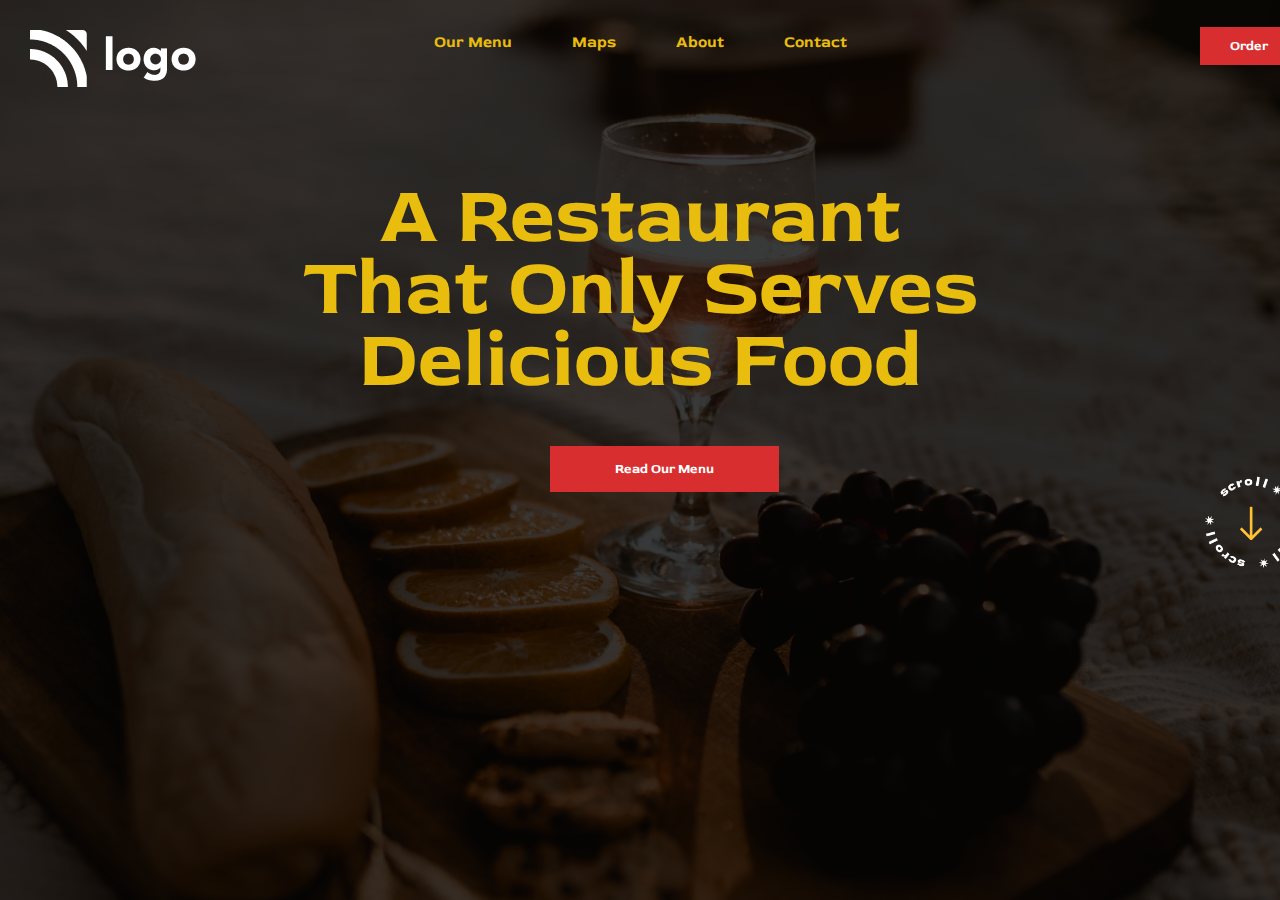
<file: index.html>
<!DOCTYPE html>
<html lang="en">
  <head>
    <meta charset="UTF-8" />
    <meta http-equiv="X-UA-Compatible" content="IE=edge" />
    <meta name="viewport" content="width=device-width, initial-scale=1.0" />
    <link rel="stylesheet" href="style.css" />
    <link rel="search" href="Assets"/>
    <!-- Red Rose Font -->
    <link rel="preconnect" href="https://fonts.googleapis.com" />
    <link rel="preconnect" href="https://fonts.gstatic.com" crossorigin />
    <link
      href="https://fonts.googleapis.com/css2?family=Red+Rose:wght@300;400;500;600;700&display=swap"
      rel="stylesheet"
    />
    <!-- Dela Font -->
    <link rel="preconnect" href="https://fonts.googleapis.com" />
    <link rel="preconnect" href="https://fonts.gstatic.com" crossorigin />
    <link
      href="https://fonts.googleapis.com/css2?family=Dela+Gothic+One&display=swap"
      rel="stylesheet"
    />
    <title>Document</title>
  </head>
  <body>
    <div class="container">
      <section aria-label="navbar">
        <nav class="navbar">
          <div>
            <img src="Assets/white-logo.png" alt="logo" class="logo" />
          </div>
          <div>
            <ul class="list">
              <li class="list-item">Our Menu</li>
              <li class="list-item">Maps</li>
              <li class="list-item">About</li>
              <li class="list-item">Contact</li>
            </ul>
          </div>
          <div>
            <button class="button-small">Order</button>
          </div>
        </nav>
      </section>
      <!-- Hero Section -->
      <section aria-label="hero">
        <div class="hero">
          <h1 class="hero-heading">
            A Restaurant That Only Serves  Delicious Food
          </h1>
          <button class="button-large">Read Our Menu</button>
          <div class="bottom">
            <div>
              <img src="Assets/scroll.png" alt="bottom-logo" />
            </div>
          </div>
        </div>
      </section>
    </div>
  </body>
</html>
</file>
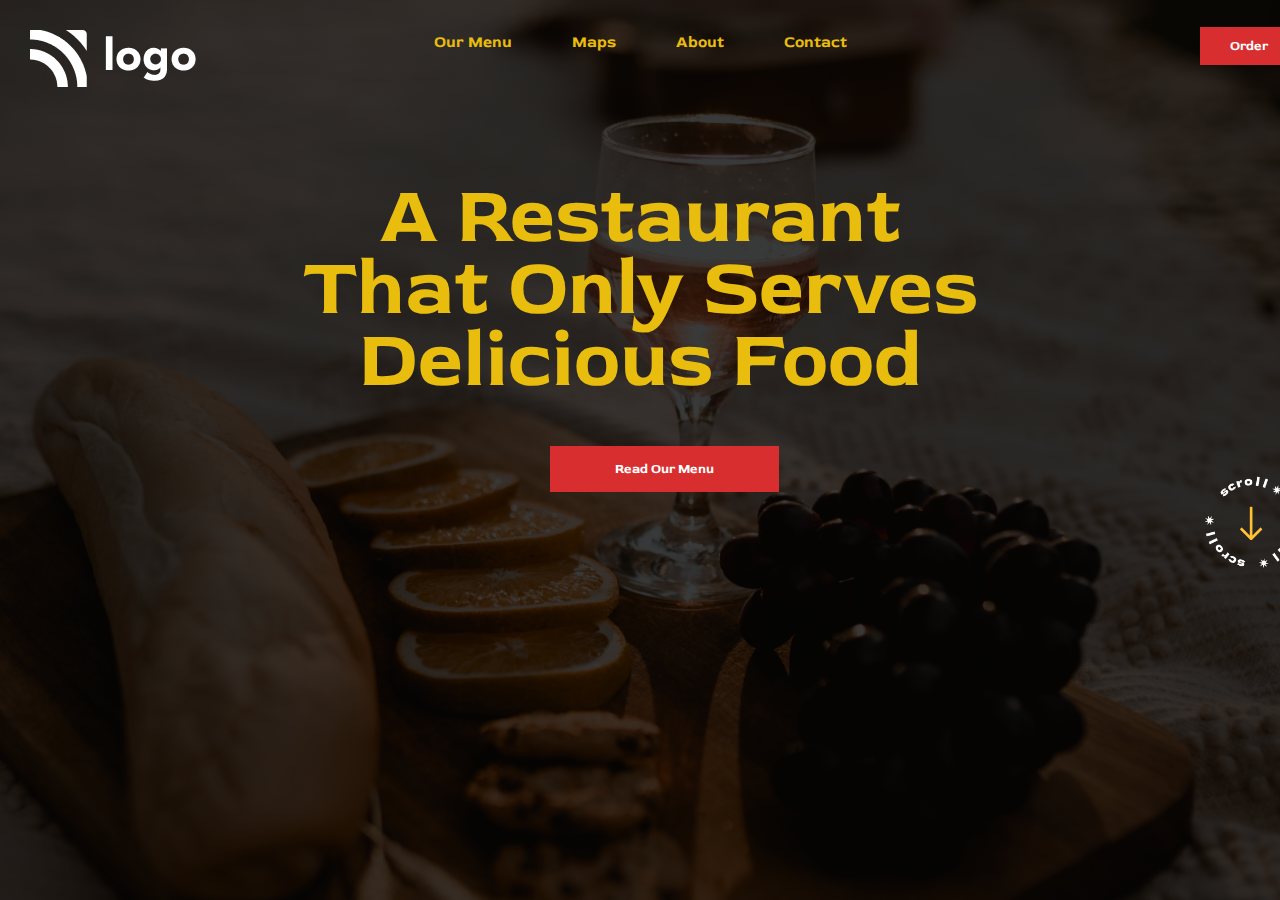
<file: index2.html>
<!DOCTYPE html>
<html lang="en">
  <head>
    <meta charset="UTF-8" />
    <meta http-equiv="X-UA-Compatible" content="IE=edge" />
    <meta name="viewport" content="width=device-width, initial-scale=1.0" />
    <link rel="stylesheet" href="style2.css" />
    <link rel="search" href="Assets"/>
    <!-- Red Rose Font -->
    <link rel="preconnect" href="https://fonts.googleapis.com" />
    <link rel="preconnect" href="https://fonts.gstatic.com" crossorigin />
    <link
      href="https://fonts.googleapis.com/css2?family=Red+Rose:wght@300;400;500;600;700&display=swap"
      rel="stylesheet"
    />
    <!-- Dela Font -->
    <link rel="preconnect" href="https://fonts.googleapis.com" />
    <link rel="preconnect" href="https://fonts.gstatic.com" crossorigin />
    <link
      href="https://fonts.googleapis.com/css2?family=Dela+Gothic+One&display=swap"
      rel="stylesheet"
    />
    <title>Document</title>
  </head>
  <body>
    <div class="container">
      <section aria-label="navbar">
        <nav class="navbar">
          <div>
            <img src="Assets/white-logo.png" alt="logo" class="logo" />
          </div>
          <div>
            <ul class="list">
              <li class="list-item">Our Menu</li>
              <li class="list-item">Maps</li>
              <li class="list-item">About</li>
              <li class="list-item">Contact</li>
            </ul>
          </div>
          <div>
            <button class="button-small">Order</button>
          </div>
        </nav>
      </section>
      <!-- Hero Section -->
      <section aria-label="hero">
        <div class="hero">
          <h1 class="hero-heading">
            A Restaurant That Only Serves  Delicious Food
          </h1>
          <button class="button-large">Read Our Menu</button>
          <div class="bottom">
            <div>
              <img src="Assets/scroll.png" alt="bottom-logo" />
            </div>
          </div>
        </div>
      </section>
    </div>
  </body>
</html>
</file>
<file: style.css>
* {
    margin: 0;
    padding: 0;
    box-sizing: border-box;
    font-family: "Red Rose", cursive;
    
  }
body{
    width:100%;
    height:100vh;
     background-image: linear-gradient(rgba(0,0,0,0.75),rgba(0,0,0,0.75)),url("Assets/project2image.png");
    background-position: center;
     background-size:100% 100%;
     background-repeat: no-repeat;
}
.logo{
    margin:30px;
    color: #ffffff;
} 
.list{
    display:flex;
    flex-direction: row;
    list-style-type:none;
    justify-content: center;
    position: relative;
    bottom:90px;
}
.list-item{
    color:#E8BD0D;
    padding:0 30px;
    font-weight: bold;
    
}
.button-small {
    border-radius: 0px;
    padding:6px 25px;
    border:5px solid transparent;
    background-color:#D82e2F;
    color:#ffffff;
    position: relative;
    bottom:115px;
    left:1200px;
    font-weight: bold;
}
.hero-heading{
    font-weight: bolder;
    color:#E8BD0D;
    font-size:80px;
    line-height:72px;
    text-align: center;
    margin-right: 300px;
    margin-left: 300px;
}
.button-large{
         border-radius:0px;
         padding:10px 60px;
         border:5px solid transparent;
         background-color: #D82e2F;
         color:#ffffff;
         position: relative;
         left:550px;
         top:50px;
         font-weight: bold;
}
.bottom img{
    width:8%;
    position:relative;
    left:1200px;
    top:30px;

}
</file>
<file: style2.css>
* {
    margin: 0;
    padding: 0;
    box-sizing: border-box;
    font-family: "Red Rose", cursive;
    
  }
body{
    width:100%;
    height:100vh;
     background-image: linear-gradient(rgba(0,0,0,0.75),rgba(0,0,0,0.75)),url("Assets/project2image.png");
    background-position: center;
     background-size:100% 100%;
     background-repeat: no-repeat;
}
.logo{
    margin:30px;
    color: #ffffff;
} 
.list{
    display:flex;
    flex-direction: row;
    list-style-type:none;
    justify-content: center;
    position: relative;
    bottom:90px;
}
.list-item{
    color:#E8BD0D;
    padding:0 30px;
    font-weight: bold;
    
}
.button-small {
    border-radius: 0px;
    padding:6px 25px;
    border:5px solid transparent;
    background-color:#D82e2F;
    color:#ffffff;
    position: relative;
    bottom:115px;
    left:1200px;
    font-weight: bold;
}
.hero-heading{
    font-weight: bolder;
    color:#E8BD0D;
    font-size:80px;
    line-height:72px;
    text-align: center;
    margin-right: 300px;
    margin-left: 300px;
}
.button-large{
         border-radius:0px;
         padding:10px 60px;
         border:5px solid transparent;
         background-color: #D82e2F;
         color:#ffffff;
         position: relative;
         left:550px;
         top:50px;
         font-weight: bold;
}
.bottom img{
    width:8%;
    position:relative;
    left:1200px;
    top:30px;

}
</file>
